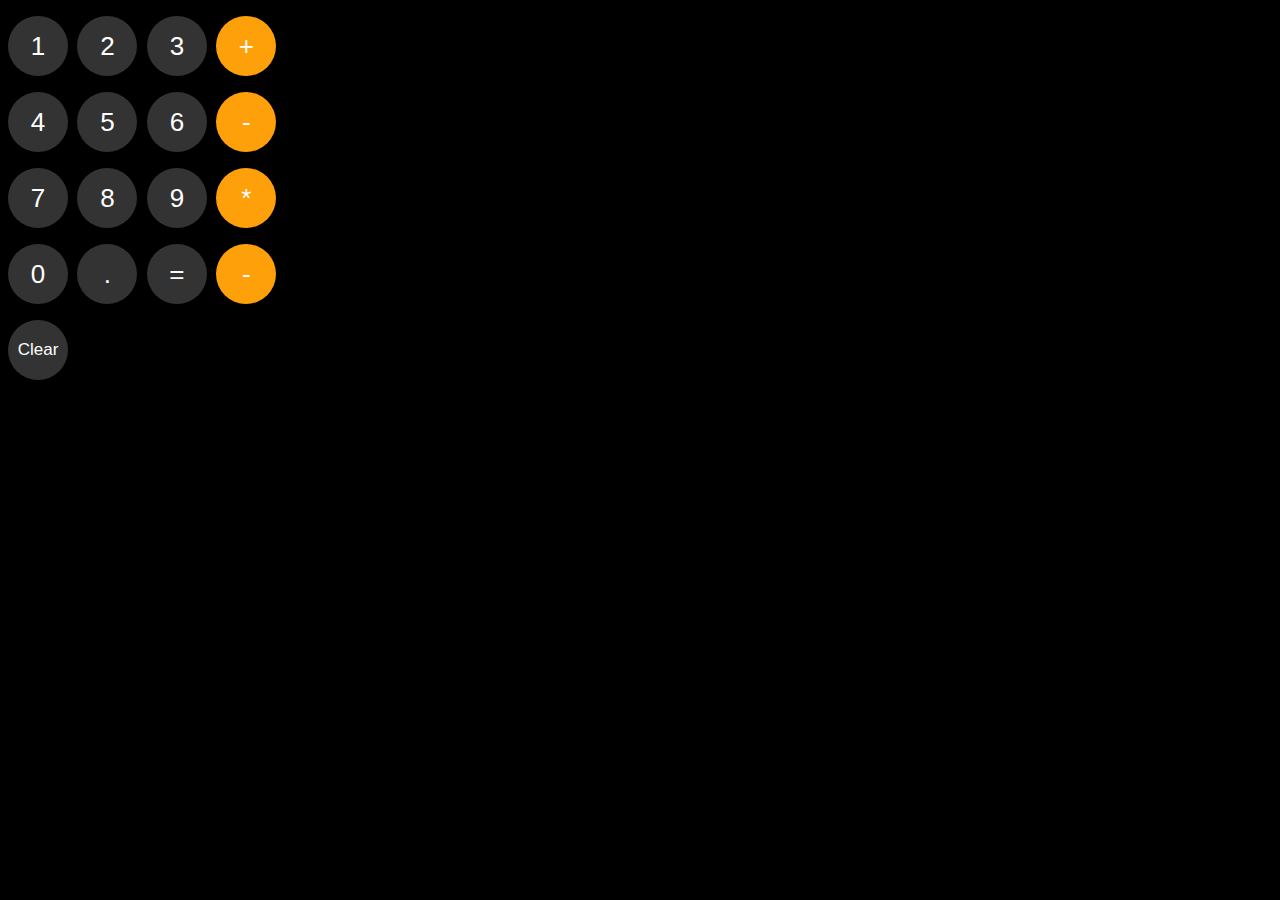
<file: Calculator/index.html>
<!DOCTYPE html>
<html lang="en">
    <head>
        <meta charset="utf-8">
        <meta name="viewport" content="width=device-width, initial-scale=1.0">
        <title>Calculator</title>
        <link rel="stylesheet" href="style.css">
    </head>
    <body>
        <div class="js-calculation calculation" ></div>

        <p >
            <button class="numeric-button gray-button" onclick="
                updateCalculation('1');
            ">1</button>
            <button class="numeric-button gray-button" onclick="
                updateCalculation('2');
            ">2</button>
            <button class="numeric-button gray-button" onclick="
                updateCalculation('3');
            ">3</button>
            <button class="operation-button orange-button" onclick="
                updateCalculation('+');
            ">+</button>
        </p>

        <p>
            <button class="numeric-button gray-button" onclick="
                updateCalculation('4');
            ">4</button>
            <button class="numeric-button gray-button" onclick="
                updateCalculation('5');
            ">5</button>
            <button class="numeric-button gray-button" onclick="
                updateCalculation('6');
            ">6</button>
            <button class="operation-button orange-button" onclick="
                updateCalculation('-');
            ">-</button>
        </p>

        <p>
            <button class="numeric-button gray-button" onclick="
                updateCalculation('7');
            ">7</button>
            <button class="numeric-button gray-button" onclick="
                updateCalculation('8');
            ">8</button>
            <button class="numeric-button gray-button" onclick="
                updateCalculation('9');
            ">9</button>
            <button class="operation-button orange-button" onclick="
                updateCalculation('*');
            ">*</button>
        </p>

        <p>
            <button class="numeric-button gray-button" onclick="
                updateCalculation('0');
            ">0</button>
            <button class="point-button gray-button" onclick="
                updateCalculation('.');
            ">.</button>
            <button class="equal-button gray-button" onclick="calculateResult()
            ">=</button>
            <button class="operation-button orange-button" onclick="
                updateCalculation('-');
            ">-</button>
        </p>
        
        <button class="clear-button gray-button Clear-button" onclick=" clearCalculation()
        ">Clear</button>

        <script src="script.js"></script>
    </body>
</html>
</file>
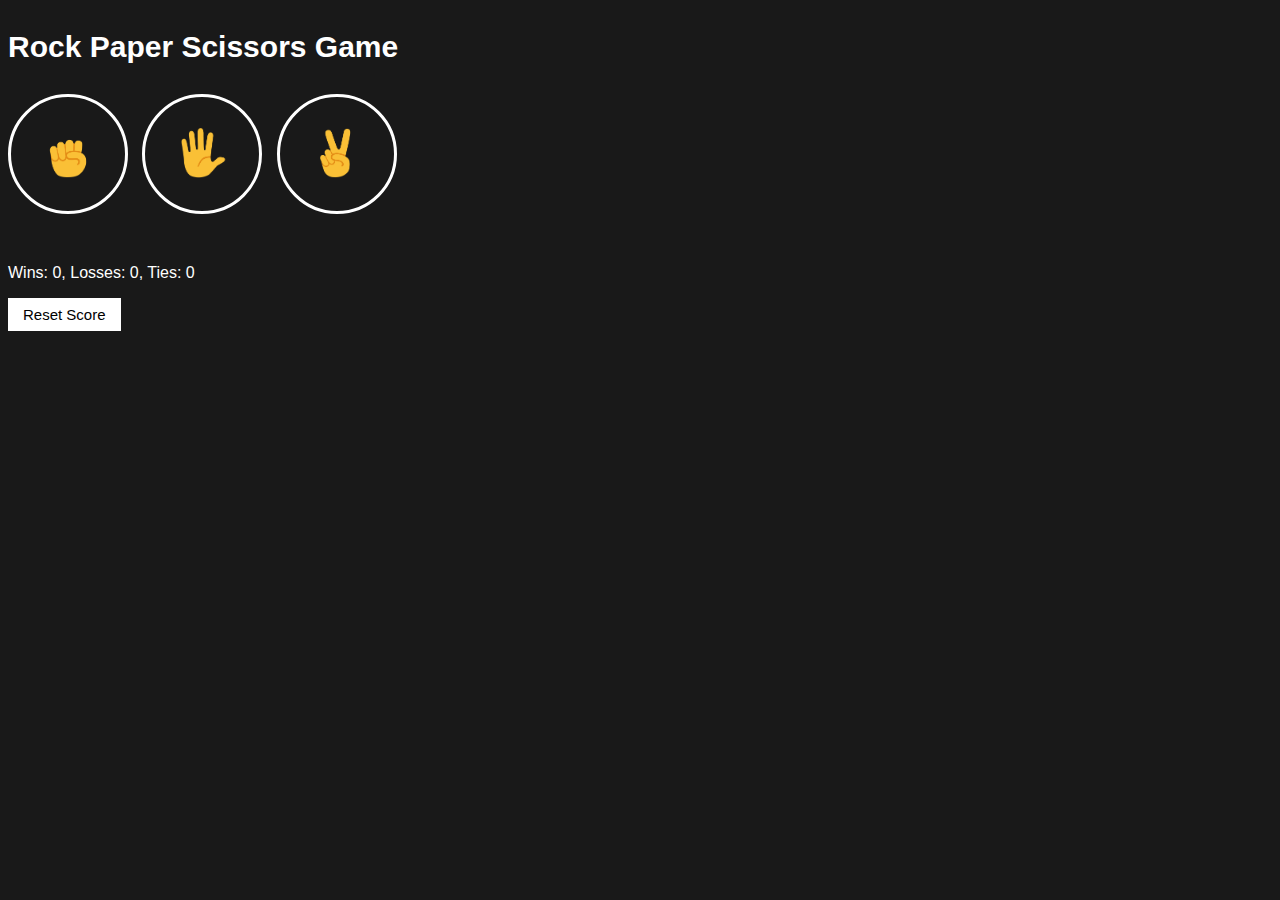
<file: rock_paper_scissors/index.html>
<!DOCTYPE html>
<html>
    <head>
        <title>Rock Paper Scissors</title>

        <link rel="stylesheet"
        href="style.css">
    </head>
    
    <body>
        <p class="title">Rock Paper Scissors Game</p>
         
        <button class="move-button" onclick="
        playGame('rock');
        "><img src="images/rock-emoji.png" class="move-icon">
        </button>

        <button class="move-button" onclick="
        playGame('paper');
        "><img src="images/paper-emoji.png" class="move-icon">
        </button>

        <button class="move-button" onclick="
        playGame('scissors');
        "><img src="images/scissors-emoji.png" class="move-icon">
        </button>

        <p class="js-result result"></p>

        <p class="js-moves"></p>

        <p class="js-score"></p>
       
        <button onclick="
        score.wins = 0;
        score.losses = 0;
        score.ties = 0;
        localStorage.removeItem('score');
        updateScoreElement();
        updateResultElement();
        " class="reset-score-button">Reset Score</button>


        <script src="script.js">
        </script>
    </body>
</html>
</file>
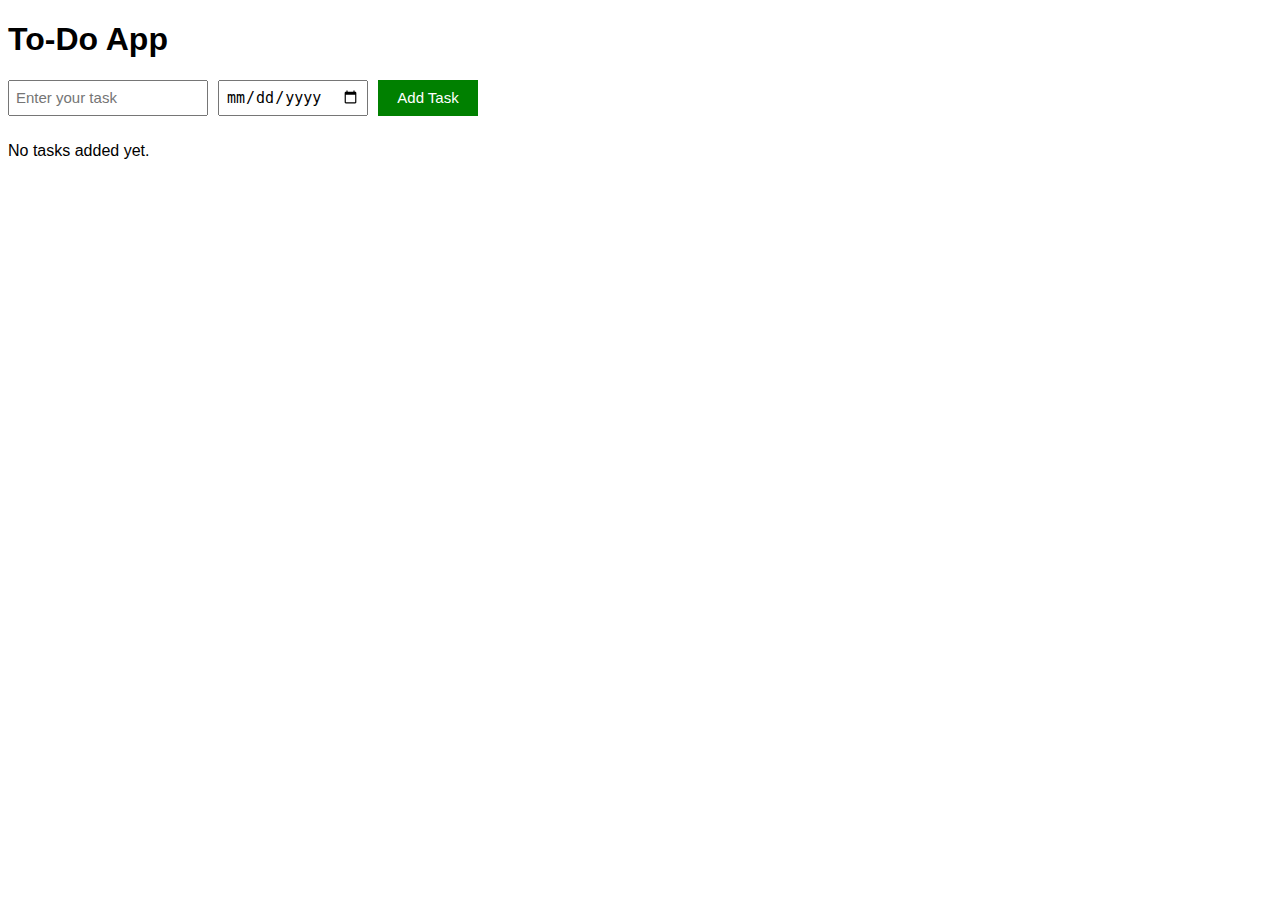
<file: Todo_app/index.html>
<!DOCTYPE html>
<html>
    <head lang="en">
        <meta charset="utf-8">
        <title>Todo app</title>
        <link rel="stylesheet" href="style.css">
        
    </head>
    <body>
        
        <h1>To-Do App</h1>
        <div class="todo-input-grid">
            <input type="text" placeholder="Enter your task" class="js-name-input name-input" onkeydown="
                handleOnKeyDown(event)">
            <input type="date" class="js-due-date-input due-date-input">
            <button onclick="addTask()" class="add-task-button">Add Task</button>

        </div>
        
        <div class="js-todo-list todo-grid"></div>
    
        <script src="script.js"></script>
    </body>
</html>
</file>
<file: Calculator/style.css>
body {
    font-family: Arial;
    background-color: rgb(0, 0, 0);
  }
  
  .calculation {
    color: white;
    font-size: 45px;
    margin-top: 15px;
    margin-bottom: 5px;
  }
  
  .numeric-button, .clear-button, .equal-button, .operation-button, .point-button {
    height: 60px;
    width: 60px;
    border-radius: 60px;
    border: none;
    font-size: 26px;
    cursor: pointer;
    margin-right: 5px;
  }
  
  .gray-button {
    background-color: rgb(51, 51, 51);
    color: white;
  }
  
  .orange-button {
    background-color: rgb(254, 160, 10);
    color: white;
  }
  
  .Clear-button {
    font-size: 17px;
  }
</file>
<file: rock_paper_scissors/style.css>
body {
    font-family: arial;
    background-color: rgb(25, 25, 25);
    color: white;
   }

.title {
font-size: 30px;
font-weight: bold;
}

.move-icon {
height: 50px;

}

.move-button {
background-color: transparent;
border: 3px solid white;
width: 120px;
height: 120px;
border-radius: 60px;
margin-right: 10px;
cursor: pointer;
}

.result {
font-size: 25px;
font-weight: bold;
margin-top: 50px;
}

.score {
margin-top: 60px;
}

.reset-score-button {
background-color: white;
border: none;
font-size: 15px;
padding: 8px 15px;
cursor: pointer;
}
</file>
<file: Todo_app/style.css>
body {
    font-family: arial;
}

.todo-grid, .todo-input-grid {
   display: grid;
   grid-template-columns: 200px 150px 100px;
   column-gap: 10px;
   row-gap: 10px; 
}

.todo-input-grid {
    margin-bottom: 10px;
    align-items: stretch;
}

.name-input, .due-date-input{
    font-size: 15px;
    padding: 6px;
}

.add-task-button {
    background-color: green;
    border: none;
    color: white;
    font-size: 15px;
    cursor: pointer;
    align-items: center;
}

.delete-button {
    background-color: darkred;
    border: none;
    color: white;
    font-size: 15px;
    cursor: pointer;
    padding-top: 10px;
    padding-bottom: 10px;
}
</file>
